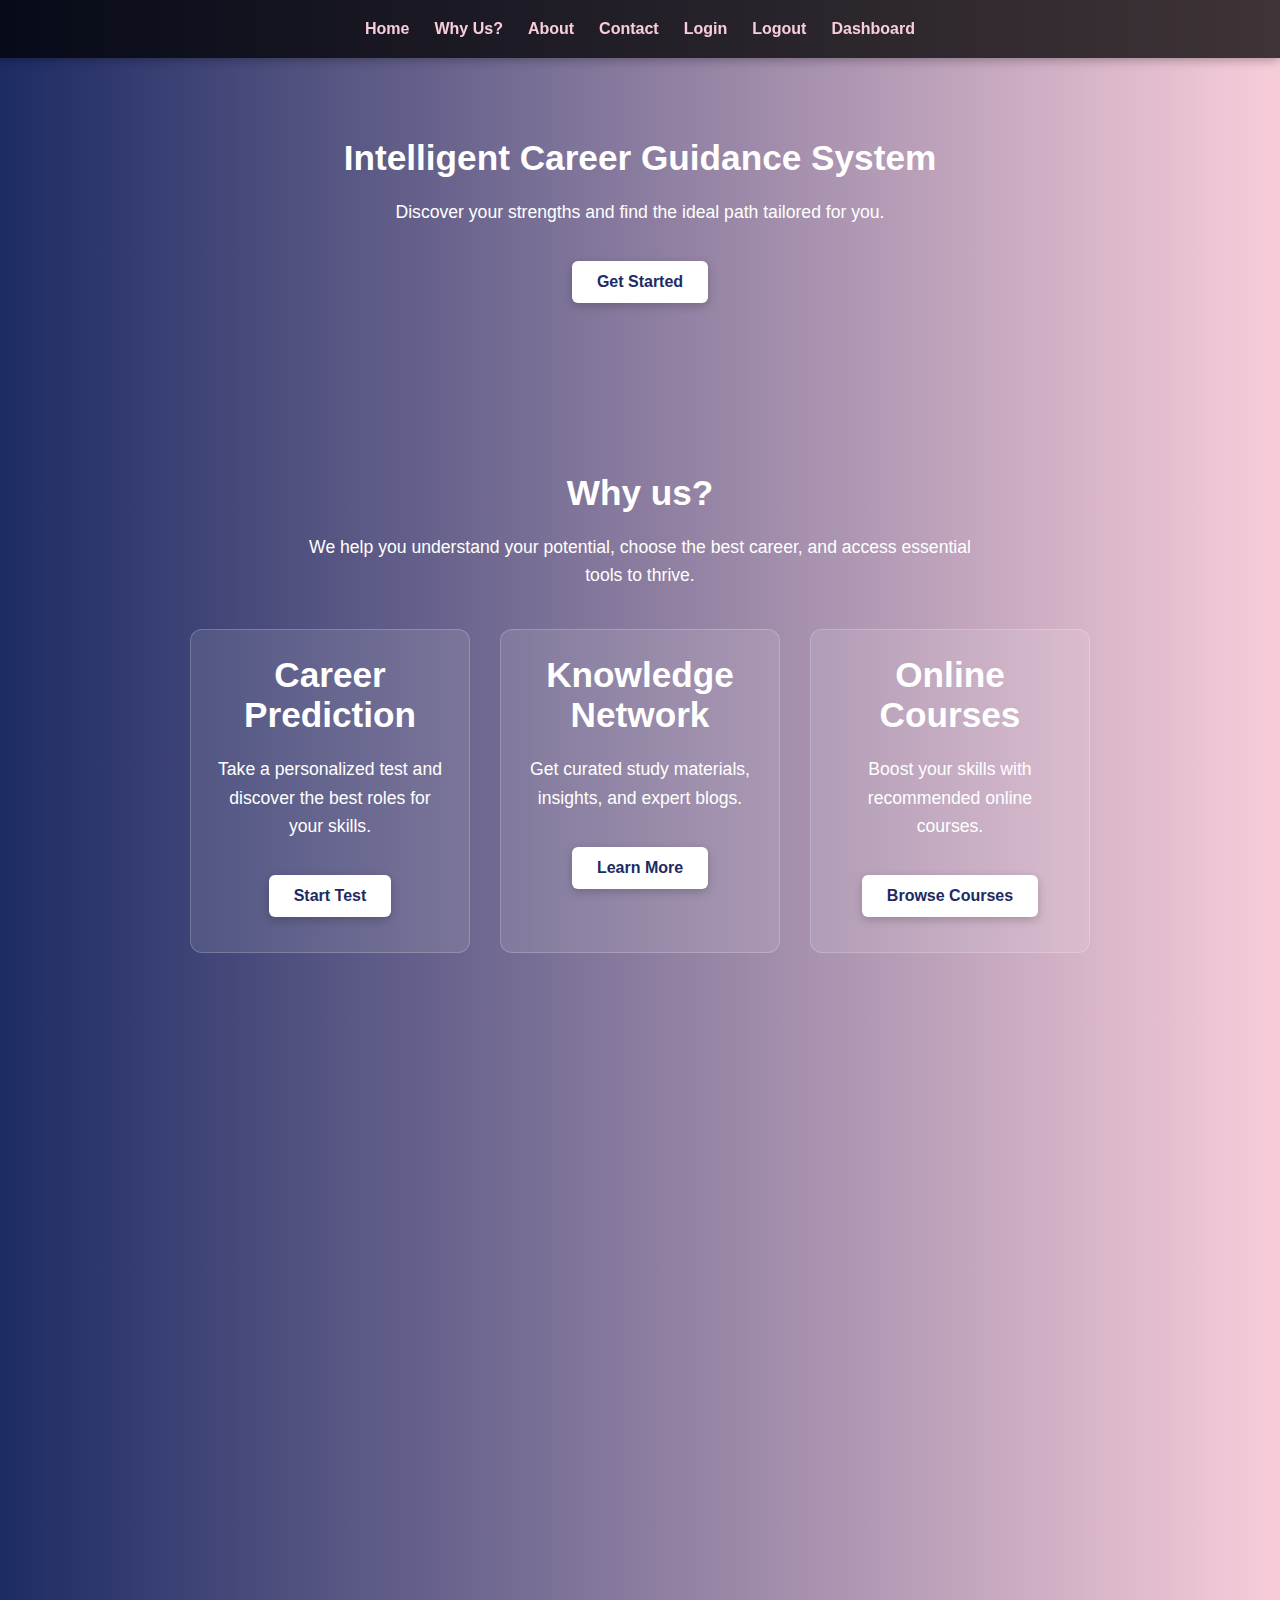
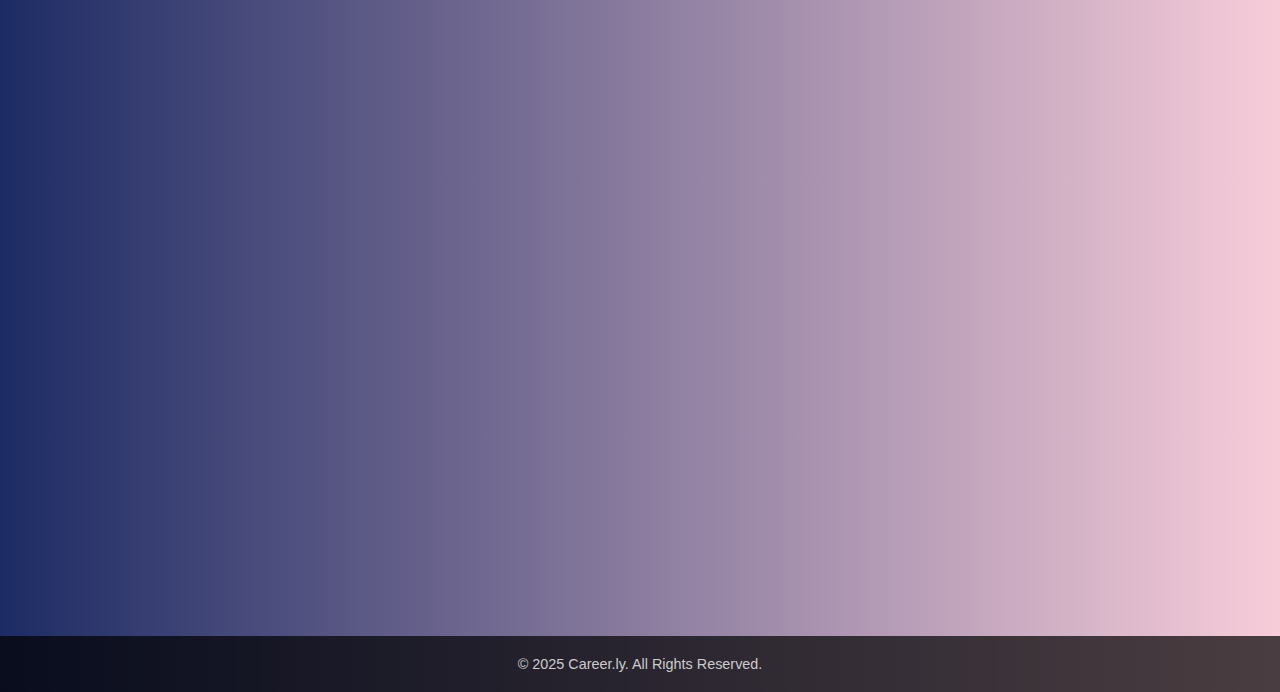
<file: index.html>
<!DOCTYPE html>
<html lang="en">
<head>
  <meta charset="UTF-8" />
  <meta name="viewport" content="width=device-width, initial-scale=1.0"/>
  <title>Career Guidance System</title>
  <style>
    /* Basic Reset */
    * {
      margin: 0;
      padding: 0;
      box-sizing: border-box;
      font-family: 'Segoe UI', sans-serif;
    }

    body {
      background: linear-gradient(to right, #1d2b64, #f8cdda);
      color: #fff;
      min-height: 100vh;
      scroll-behavior: smooth;
    }

    header {
      background: rgba(0, 0, 0, 0.75);
      padding: 20px 10px;
      text-align: center;
      position: sticky;
      top: 0;
      z-index: 100;
      box-shadow: 0 2px 10px rgba(0,0,0,0.3);
    }

    nav ul {
      list-style: none;
      display: flex;
      flex-wrap: wrap;
      justify-content: center;
      gap: 25px;
    }

    nav a {
      color: #f8cdda;
      text-decoration: none;
      font-weight: 600;
      transition: color 0.3s ease;
    }

    nav a:hover {
      color: #ffffff;
    }

    section {
      padding: 80px 20px;
      text-align: center;
      opacity: 0;
      transform: translateY(50px);
      transition: all 0.8s ease;
    }

    section.show {
      opacity: 1;
      transform: translateY(0);
    }

    section h1, section h2, section h3 {
      font-size: 2.2rem;
      margin-bottom: 20px;
    }

    section p {
      max-width: 700px;
      margin: 0 auto 25px;
      font-size: 1.1rem;
      line-height: 1.6;
    }

    .btn {
      display: inline-block;
      padding: 12px 25px;
      background: #fff;
      color: #1d2b64;
      font-weight: bold;
      border-radius: 6px;
      text-decoration: none;
      margin: 10px;
      transition: transform 0.3s ease, background 0.3s ease;
      box-shadow: 0 3px 10px rgba(0,0,0,0.2);
    }

    .btn:hover {
      background: #f8cdda;
      transform: scale(1.06);
    }

    footer {
      text-align: center;
      padding: 20px;
      background: rgba(0, 0, 0, 0.7);
      color: #ccc;
      font-size: 0.9rem;
    }

    .features {
      display: flex;
      flex-wrap: wrap;
      justify-content: center;
      gap: 30px;
      margin-top: 40px;
    }

    .feature {
      background: rgba(255, 255, 255, 0.1);
      padding: 25px;
      border-radius: 12px;
      width: 280px;
      transition: transform 0.3s ease, box-shadow 0.3s ease;
      border: 1px solid rgba(255,255,255,0.2);
    }

    .feature:hover {
      transform: translateY(-8px);
      box-shadow: 0 4px 15px rgba(0,0,0,0.3);
    }

    img {
      max-width: 100%;
      border-radius: 12px;
      margin-top: 25px;
      box-shadow: 0 4px 15px rgba(0,0,0,0.3);
    }

    @media (max-width: 768px) {
      nav ul {
        flex-direction: column;
        gap: 15px;
      }

      .features {
        flex-direction: column;
        align-items: center;
      }
    }
  </style>
</head>
<body>

  <!-- Navigation Bar -->
  <header>
    <nav>
      <ul>
        <li><a href="#home">Home</a></li>
        <li><a href="#why-us">Why Us?</a></li>
        <li><a href="#about">About</a></li>
        <li><a href="#contact">Contact</a></li>
        <li><a href="login.html">Login</a></li>
        <li><a href="logout.html">Logout</a></li>
        <li><a href="dashboard.html">Dashboard</a></li>
      </ul>
    </nav>
  </header>

  <!-- Home Section -->
  <section id="home" class="hero">
    <div class="hero-content">
      <h1>Intelligent Career Guidance System</h1>
      <p>Discover your strengths and find the ideal path tailored for you.</p>
      <a href="login.html" class="btn">Get Started</a>
    </div>
  </section>

  <!-- Why Us Section -->
  <section id="why-us">
    <h2>Why us?</h2>
    <p>We help you understand your potential, choose the best career, and access essential tools to thrive.</p>
    
    <div class="features">
      <div class="feature">
        <h3>Career Prediction</h3>
        <p>Take a personalized test and discover the best roles for your skills.</p>
        <a href="test.html" class="btn">Start Test</a>
      </div>
      <div class="feature">
        <h3>Knowledge Network</h3>
        <p>Get curated study materials, insights, and expert blogs.</p>
        <a href="blog.html" class="btn">Learn More</a>
      </div>
      <div class="feature">
        <h3>Online Courses</h3>
        <p>Boost your skills with recommended online courses.</p>
        <a href="courses.html" class="btn">Browse Courses</a>
      </div>
    </div>
  </section>

  <!-- About Section -->
<section id="about">
  <h2>About <span style="color: #f8cdda;">path finder</span></h2>
  <p>
    At <strong>Career.ly</strong>, we empower students and professionals by helping them discover career paths aligned with their strengths, interests, and goals.
    Our intelligent assessment tools and expert-curated resources provide personalized guidance at every step of your journey.
  </p>
  <div style="margin-top: 30px;">
    <img src="bg.jpg" alt="Career guidance illustration showing growth and learning"
         style="max-width: 90%; height: auto; border-radius: 12px; box-shadow: 0 4px 15px rgba(0,0,0,0.3);" />
  </div>
</section>


  <!-- Contact Section -->
  <section id="contact">
    <h2>Contact Us</h2>
    <p>We're here to help. Have questions or feedback? Let's talk!</p>
    <a href="contact.html" class="btn">Contact Now</a>
  </section>

  <!-- Footer -->
  <footer>
    <p>&copy; 2025 Career.ly. All Rights Reserved.</p>
  </footer>

  <!-- Scroll Animation Script -->
  <script>
    const sections = document.querySelectorAll('section');
    const observer = new IntersectionObserver(entries => {
      entries.forEach(entry => {
        if (entry.isIntersecting) {
          entry.target.classList.add('show');
        }
      });
    }, { threshold: 0.3 });

    sections.forEach(section => observer.observe(section));
  </script>

</body>
</html>
</file>
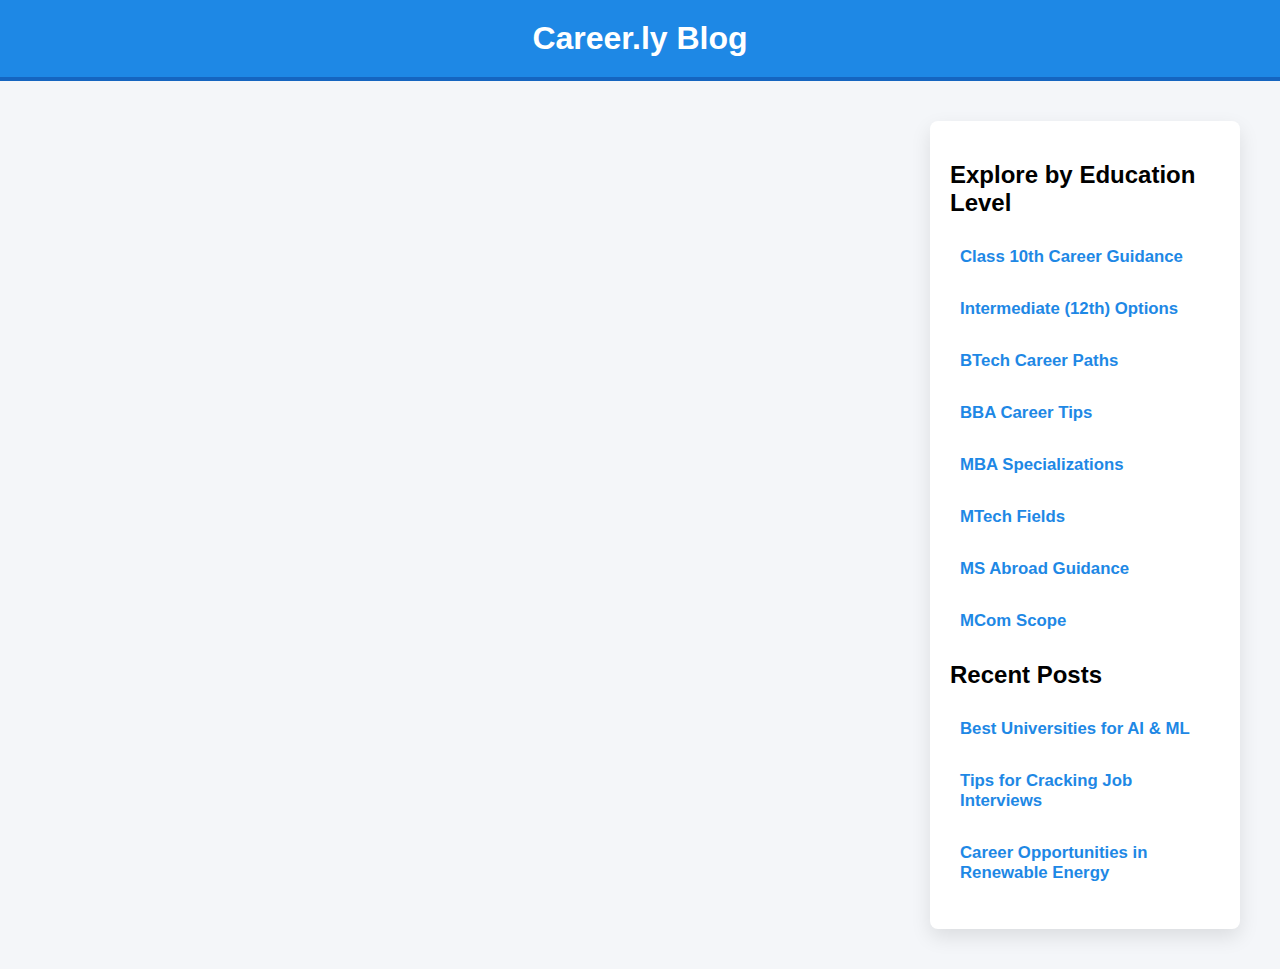
<file: blog.html>
<!DOCTYPE html>
<html lang="en">
<head>
  <meta charset="UTF-8" />
  <meta name="viewport" content="width=device-width, initial-scale=1.0"/>
  <title>Career.ly Blog</title>
  <style>
    body {
      font-family: 'Segoe UI', Tahoma, Geneva, Verdana, sans-serif;
      margin: 0;
      padding: 0;
      background-color: #f4f6f9;
      animation: fadeIn 1s ease-in-out;
    }

    header {
      background-color: #1e88e5;
      color: white;
      padding: 20px;
      text-align: center;
      font-size: 2rem;
      font-weight: bold;
      border-bottom: 4px solid #1565c0;
    }

    .container {
      display: flex;
      max-width: 1200px;
      margin: 40px auto;
      gap: 20px;
      animation: slideIn 1.2s ease-out;
    }

    .main-content {
      flex: 3;
      background: white;
      padding: 30px;
      border-radius: 8px;
      box-shadow: 0 8px 20px rgba(0, 0, 0, 0.1);
      opacity: 0;
      animation: fadeInContent 1s ease-in-out forwards;
    }

    .sidebar {
      flex: 1;
      background: white;
      padding: 20px;
      border-radius: 8px;
      box-shadow: 0 8px 20px rgba(0, 0, 0, 0.1);
      animation: fadeInContent 1s ease-in-out forwards;
    }

    .sidebar ul {
      list-style-type: none;
      padding: 0;
    }

    .sidebar ul li {
      margin: 12px 0;
    }

    .sidebar ul li a {
      text-decoration: none;
      color: #1e88e5;
      font-weight: bold;
      font-size: 1.05rem;
      padding: 10px;
      display: block;
      border-radius: 6px;
      transition: background 0.3s, transform 0.3s ease;
    }

    .sidebar ul li a:hover {
      background-color: #90caf9;
      transform: scale(1.05);
    }

    .post {
      margin-bottom: 30px;
      padding-bottom: 15px;
      border-bottom: 2px solid #eee;
    }

    .post h3 {
      color: #1e88e5;
      font-size: 1.3rem;
      margin-bottom: 10px;
    }

    .post p {
      color: #555;
    }

    .post a {
      background-color: #ff5722;
      color: white;
      padding: 10px 16px;
      border-radius: 5px;
      font-weight: bold;
      text-decoration: none;
      transition: background 0.3s ease, transform 0.3s ease;
      display: inline-block;
    }

    .post a:hover {
      background-color: #e64a19;
      transform: scale(1.05);
    }

    iframe {
      width: 100%;
      height: 315px;
      border: none;
      border-radius: 8px;
    }

    @keyframes fadeIn {
      0% { opacity: 0; }
      100% { opacity: 1; }
    }

    @keyframes fadeInContent {
      0% { opacity: 0; }
      100% { opacity: 1; }
    }

    @keyframes slideIn {
      0% { transform: translateX(-30px); opacity: 0; }
      100% { transform: translateX(0); opacity: 1; }
    }
  </style>
</head>
<body>
  <header>Career.ly Blog</header>

  <div class="container">
    <div class="main-content" id="blog-content">
      <h2>Welcome to Career.ly Blog</h2>
      <p>Select a category or recent post to explore career guidance videos and resources.</p>

      <div class="post">
        <h3>Top 10 Careers in AI & Data Science</h3>
        <p>Explore the fastest-growing careers in artificial intelligence and data science...</p>
        <a href="https://youtu.be/7Q8hG0pYGn8?feature=shared" target="_blank">Watch on YouTube</a>
      </div>

      <div class="post">
        <h3>How to Choose the Right Career After 12th</h3>
        <p>Confused about what to do after 12th? Here’s a guide to help you...</p>
        <a href="https://youtu.be/Y70IMmZ3osM?feature=shared" target="_blank">Watch on YouTube</a>
      </div>

      <div class="post">
        <h3>Top Online Courses for Career Growth</h3>
        <p>Upgrade your skills with these top-rated online courses...</p>
        <a href="https://youtu.be/dPV6ZI8qgvI?feature=shared" target="_blank">Watch on YouTube</a>
      </div>
    </div>

    <div class="sidebar">
      <h2>Explore by Education Level</h2>
      <ul>
        <li><a href="https://www.youtube.com/playlist?list=PL10thCareer" target="_blank">Class 10th Career Guidance</a></li>
        <li><a href="https://www.youtube.com/playlist?list=PLIntermediateCareer" target="_blank">Intermediate (12th) Options</a></li>
        <li><a href="https://www.youtube.com/playlist?list=PLBTechCareer" target="_blank">BTech Career Paths</a></li>
        <li><a href="https://www.youtube.com/playlist?list=PLBBACareer" target="_blank">BBA Career Tips</a></li>
        <li><a href="https://www.youtube.com/playlist?list=PLMBACareer" target="_blank">MBA Specializations</a></li>
        <li><a href="https://www.youtube.com/playlist?list=PLMTechCareer" target="_blank">MTech Fields</a></li>
        <li><a href="https://www.youtube.com/playlist?list=PLMSCareer" target="_blank">MS Abroad Guidance</a></li>
        <li><a href="https://www.youtube.com/playlist?list=PLMComCareer" target="_blank">MCom Scope</a></li>
      </ul>

      <h2>Recent Posts</h2>
      <ul>
        <li><a href="#" onclick="changeVideo('Best Universities for AI & ML', 'https://www.youtube.com/embed/QPyphoxnL2E')">Best Universities for AI & ML</a></li>
        <li><a href="#" onclick="changeVideo('Tips for Cracking Job Interviews', 'https://www.youtube.com/embed/G5zArfszOXg')">Tips for Cracking Job Interviews</a></li>
        <li><a href="#" onclick="changeVideo('Career Opportunities in Renewable Energy', 'https://www.youtube.com/embed/Fh_TKmnYpUI')">Career Opportunities in Renewable Energy</a></li>
      </ul>
    </div>
  </div>

  <script>
    function changeVideo(title, videoUrl) {
      document.getElementById('blog-content').innerHTML = `
        <h2>${title}</h2>
        <div class="post">
          <p>Watch the video below for insights on ${title}...</p>
          <iframe src="${videoUrl}" allowfullscreen></iframe>
        </div>
      `;
    }
  </script>
</body>
</html>
</file>
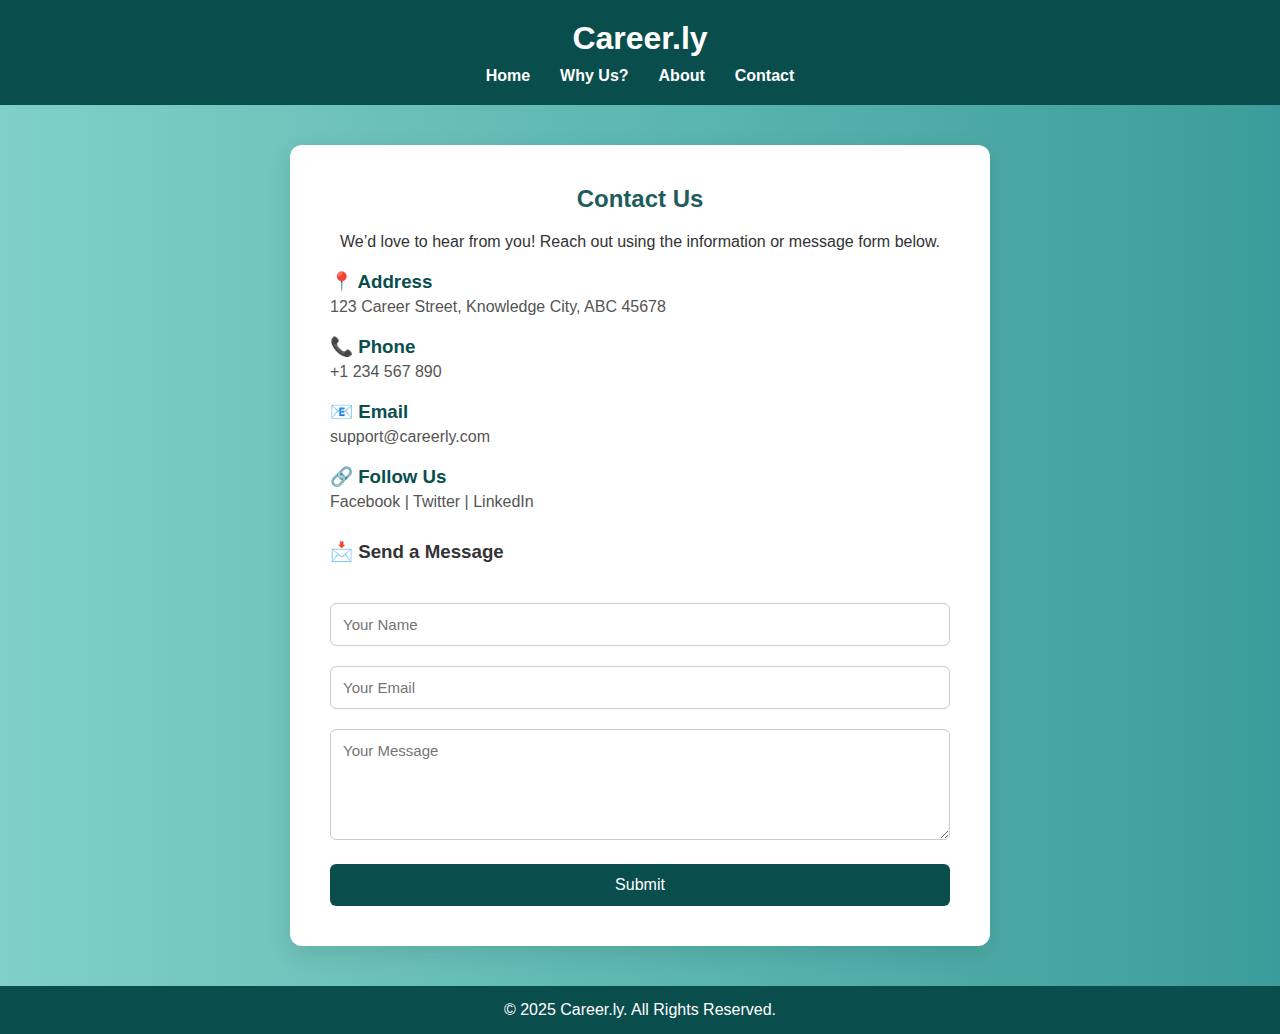
<file: contact.html>
<!DOCTYPE html>
<html lang="en">
<head>
  <meta charset="UTF-8" />
  <meta name="viewport" content="width=device-width, initial-scale=1.0"/>
  <title>Contact Us | Career.ly</title>
  <style>
    * {
      margin: 0;
      padding: 0;
      box-sizing: border-box;
      font-family: 'Segoe UI', sans-serif;
    }

    body {
      background: linear-gradient(to right, #80d0c7, #3b9d9b);
      color: #333;
      min-height: 100vh;
      display: flex;
      flex-direction: column;
      animation: fadeIn 1.5s ease;
    }

    @keyframes fadeIn {
      from { opacity: 0; }
      to { opacity: 1; }
    }

    header {
      background-color: #0a4d4d;
      color: #fff;
      padding: 20px;
      text-align: center;
      animation: slideDown 1s ease;
    }

    @keyframes slideDown {
      from { transform: translateY(-100px); opacity: 0; }
      to { transform: translateY(0); opacity: 1; }
    }

    nav ul {
      list-style: none;
      display: flex;
      justify-content: center;
      gap: 30px;
      margin-top: 10px;
    }

    nav a {
      color: #fff;
      text-decoration: none;
      font-weight: 600;
      transition: color 0.3s ease;
    }

    nav a:hover {
      color: #c4e8e0;
    }

    .contact-container {
      max-width: 700px;
      background: #fff;
      margin: 40px auto;
      padding: 40px;
      border-radius: 12px;
      box-shadow: 0 8px 24px rgba(0, 0, 0, 0.1);
      animation: slideUp 1s ease;
    }

    @keyframes slideUp {
      from { transform: translateY(50px); opacity: 0; }
      to { transform: translateY(0); opacity: 1; }
    }

    .contact-container h2 {
      text-align: center;
      margin-bottom: 20px;
      color: #1d5c5c;
    }

    .contact-details h3 {
      margin-top: 20px;
      color: #0a4d4d;
    }

    .contact-details p,
    .contact-details a {
      margin: 5px 0;
      color: #555;
      text-decoration: none;
    }

    .contact-details a:hover {
      text-decoration: underline;
    }

    form {
      margin-top: 30px;
      animation: fadeIn 1s ease-in;
    }

    form input,
    form textarea {
      width: 100%;
      padding: 12px;
      margin: 10px 0;
      border: 1px solid #ccc;
      border-radius: 6px;
      font-size: 15px;
      transition: border-color 0.3s;
    }

    form input:focus,
    form textarea:focus {
      border-color: #0a4d4d;
      outline: none;
    }

    .btn {
      background-color: #0a4d4d;
      color: white;
      border: none;
      padding: 12px 20px;
      font-size: 16px;
      border-radius: 6px;
      cursor: pointer;
      width: 100%;
      margin-top: 10px;
      transition: background 0.3s, transform 0.2s;
    }

    .btn:hover {
      background-color: #0e3737;
      transform: scale(1.03);
    }

    .success-message {
      display: none;
      background-color: #d4edda;
      color: #3c763d;
      padding: 12px;
      margin-top: 15px;
      border-radius: 6px;
      font-size: 15px;
      text-align: center;
      animation: fadeIn 0.5s ease forwards;
    }

    footer {
      background-color: #0a4d4d;
      color: #fff;
      text-align: center;
      padding: 15px 0;
      margin-top: auto;
      animation: fadeIn 2s ease;
    }

    @media (max-width: 600px) {
      nav ul {
        flex-direction: column;
        gap: 15px;
      }

      .contact-container {
        margin: 20px 15px;
        padding: 25px;
      }
    }
  </style>
</head>
<body>

  <header>
    <h1>Career.ly</h1>
    <nav>
      <ul>
        <li><a href="index.html">Home</a></li>
        <li><a href="index.html#why-us">Why Us?</a></li>
        <li><a href="index.html#about">About</a></li>
        <li><a href="contact.html">Contact</a></li>
      </ul>
    </nav>
  </header>

  <div class="contact-container">
    <h2>Contact Us</h2>
    <p style="text-align:center;">We’d love to hear from you! Reach out using the information or message form below.</p>

    <div class="contact-details">
      <h3>📍 Address</h3>
      <p>123 Career Street, Knowledge City, ABC 45678</p>

      <h3>📞 Phone</h3>
      <p>+1 234 567 890</p>

      <h3>📧 Email</h3>
      <p><a href="mailto:support@careerly.com">support@careerly.com</a></p>

      <h3>🔗 Follow Us</h3>
      <p>
        <a href="https://facebook.com/Careerly" target="_blank">Facebook</a> |
        <a href="https://twitter.com/Careerly" target="_blank">Twitter</a> |
        <a href="https://linkedin.com/company/careerly" target="_blank">LinkedIn</a>
      </p>
    </div>

    <h3 style="margin-top:30px;">📩 Send a Message</h3>
    <form id="contactForm">
      <input type="text" id="name" placeholder="Your Name" required />
      <input type="email" id="email" placeholder="Your Email" required />
      <textarea id="message" rows="5" placeholder="Your Message" required></textarea>
      <button type="submit" class="btn">Submit</button>
    </form>

    <div class="success-message" id="successMessage">✅ Your message has been sent successfully!</div>
  </div>

  <footer>
    <p>&copy; 2025 Career.ly. All Rights Reserved.</p>
  </footer>

  <script>
    document.getElementById("contactForm").addEventListener("submit", function (event) {
      event.preventDefault();

      const name = document.getElementById("name").value.trim();
      const email = document.getElementById("email").value.trim();
      const message = document.getElementById("message").value.trim();

      if (!name || !email || !message) {
        alert("Please fill out all fields.");
        return;
      }

      const successMessage = document.getElementById("successMessage");
      successMessage.style.display = "block";

      document.getElementById("contactForm").reset();

      setTimeout(() => {
        successMessage.style.display = "none";
      }, 4000);
    });
  </script>

</body>
</html>
</file>
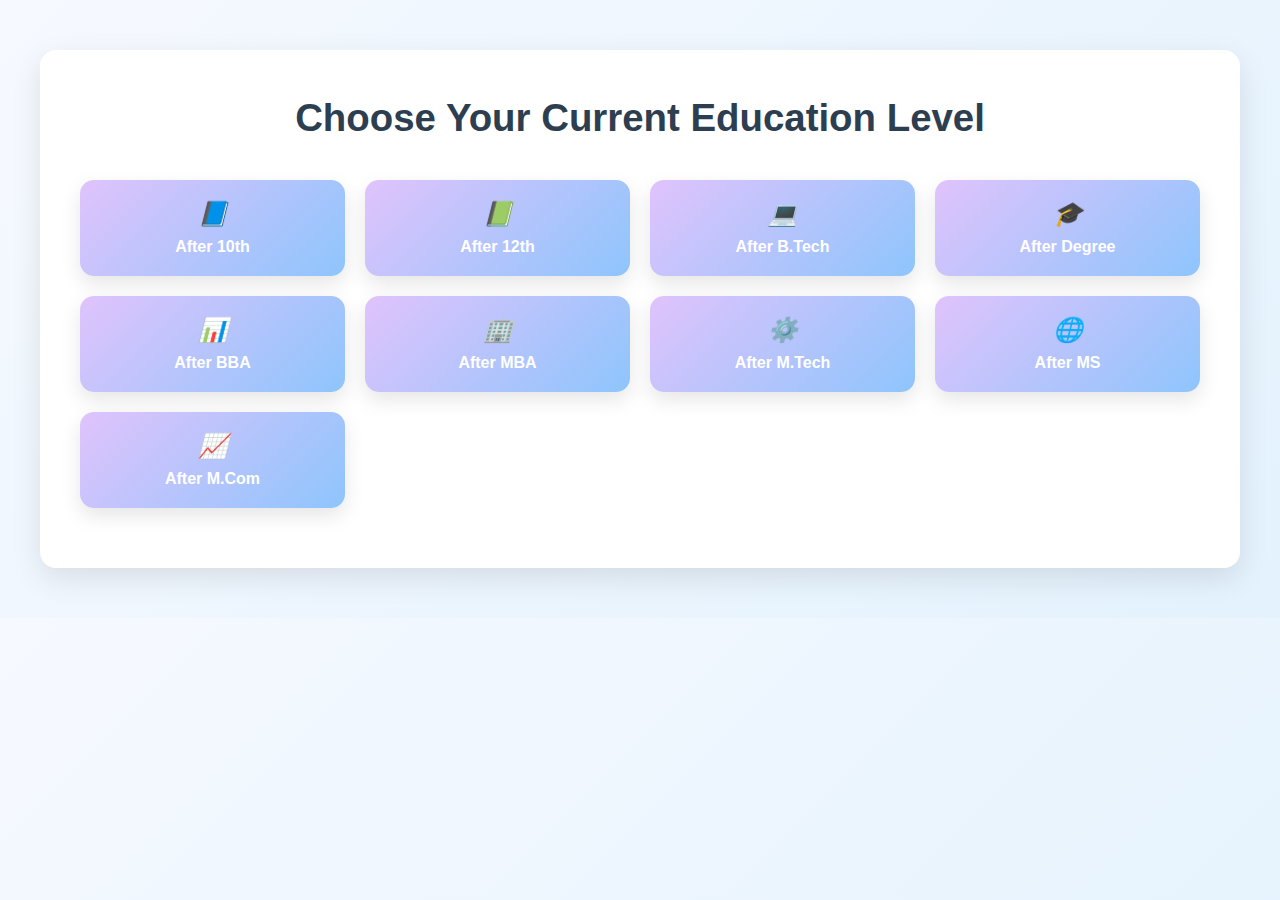
<file: courses.html>
<!DOCTYPE html>
<html lang="en">
<head>
  <meta charset="UTF-8" />
  <meta name="viewport" content="width=device-width, initial-scale=1.0"/>
  <title>Explore Next Education Options</title>
  <style>
    * {
      box-sizing: border-box;
    }

    body {
      margin: 0;
      padding: 0;
      font-family: 'Segoe UI', Tahoma, Geneva, Verdana, sans-serif;
      background: linear-gradient(135deg, #f6f9ff, #e3f2fd);
      color: #333;
    }

    .container {
      max-width: 1200px;
      margin: 50px auto;
      padding: 20px;
      background: #fff;
      border-radius: 16px;
      box-shadow: 0 10px 30px rgba(0, 0, 0, 0.1);
      animation: fadeIn 0.7s ease-in-out;
    }

    h1 {
      text-align: center;
      color: #2c3e50;
      margin-bottom: 40px;
      font-size: 2.4rem;
    }

    .grid {
      display: grid;
      grid-template-columns: repeat(auto-fit, minmax(220px, 1fr));
      gap: 20px;
      padding: 0 20px;
    }

    .card {
      background: linear-gradient(135deg, #e0c3fc 0%, #8ec5fc 100%);
      padding: 20px;
      border-radius: 14px;
      color: #fff;
      text-align: center;
      font-weight: bold;
      font-size: 16px;
      cursor: pointer;
      box-shadow: 0 8px 20px rgba(0, 0, 0, 0.1);
      transition: transform 0.3s ease, box-shadow 0.3s ease;
    }

    .card:hover {
      transform: translateY(-5px);
      box-shadow: 0 12px 24px rgba(0, 0, 0, 0.2);
    }

    .card i {
      font-size: 24px;
      margin-bottom: 10px;
      display: block;
    }

    ul {
      list-style: none;
      padding: 20px;
      margin: 0;
    }

    li {
      background: #f1f3f6;
      margin: 10px auto;
      padding: 14px 20px;
      border-radius: 8px;
      width: 90%;
      max-width: 600px;
      font-size: 16px;
      transition: 0.3s;
      animation: slideIn 0.3s ease-in-out;
    }

    @keyframes fadeIn {
      from { opacity: 0; transform: translateY(20px); }
      to { opacity: 1; transform: translateY(0); }
    }

    @keyframes slideIn {
      from { opacity: 0; transform: translateX(-30px); }
      to { opacity: 1; transform: translateX(0); }
    }

    @media (max-width: 600px) {
      h1 {
        font-size: 1.6rem;
      }
    }
  </style>
  <script>
    const courses = {
      after10: [
        "Diploma in Engineering",
        "ITI Programs",
        "Polytechnic Courses",
        "Vocational Training",
        "Intermediate (Arts, Commerce, Science)"
      ],
      after12: [
        "B.Tech / Engineering",
        "MBBS / Medical",
        "BBA",
        "BCA",
        "B.Sc / B.Com / BA"
      ],
      afterBTech: [
        "M.Tech",
        "MBA",
        "Post Graduation in Data Science / AI",
        "Study Abroad (MS)",
        "Government Exams"
      ],
      afterDegree: [
        "MBA",
        "M.Sc",
        "MCA",
        "Competitive Exams",
        "PG Diploma Programs"
      ],
      afterBBA: [
        "MBA",
        "PG Diploma in Management",
        "Entrepreneurship Programs",
        "Finance / Marketing Specializations"
      ],
      afterMBA: [
        "Ph.D. in Management",
        "Post-MBA Certifications",
        "Corporate Leadership Programs",
        "Consulting / Startups"
      ],
      afterMTech: [
        "Ph.D. in Engineering",
        "Lectureship / UGC NET",
        "Research & Development",
        "Product Management"
      ],
      afterMS: [
        "Ph.D.",
        "Post-Doc Research",
        "Global Analytics / AI Roles",
        "Consulting Opportunities"
      ],
      afterMCom: [
        "Ph.D. in Commerce",
        "Teaching & Lecturing",
        "Finance & Accounting Jobs",
        "Banking & Government Exams"
      ]
    };

    function showCourses(level) {
      const list = document.getElementById("courseList");
      list.innerHTML = "";
      courses[level].forEach(course => {
        const li = document.createElement("li");
        li.textContent = course;
        list.appendChild(li);
      });
    }
  </script>
</head>
<body>

  <div class="container">
    <h1>Choose Your Current Education Level</h1>
    <div class="grid">
      <div class="card" onclick="showCourses('after10')">
        <i>📘</i> After 10th
      </div>
      <div class="card" onclick="showCourses('after12')">
        <i>📗</i> After 12th
      </div>
      <div class="card" onclick="showCourses('afterBTech')">
        <i>💻</i> After B.Tech
      </div>
      <div class="card" onclick="showCourses('afterDegree')">
        <i>🎓</i> After Degree
      </div>
      <div class="card" onclick="showCourses('afterBBA')">
        <i>📊</i> After BBA
      </div>
      <div class="card" onclick="showCourses('afterMBA')">
        <i>🏢</i> After MBA
      </div>
      <div class="card" onclick="showCourses('afterMTech')">
        <i>⚙️</i> After M.Tech
      </div>
      <div class="card" onclick="showCourses('afterMS')">
        <i>🌐</i> After MS
      </div>
      <div class="card" onclick="showCourses('afterMCom')">
        <i>📈</i> After M.Com
      </div>
    </div>

    <ul id="courseList"></ul>
  </div>

</body>
</html>
</file>
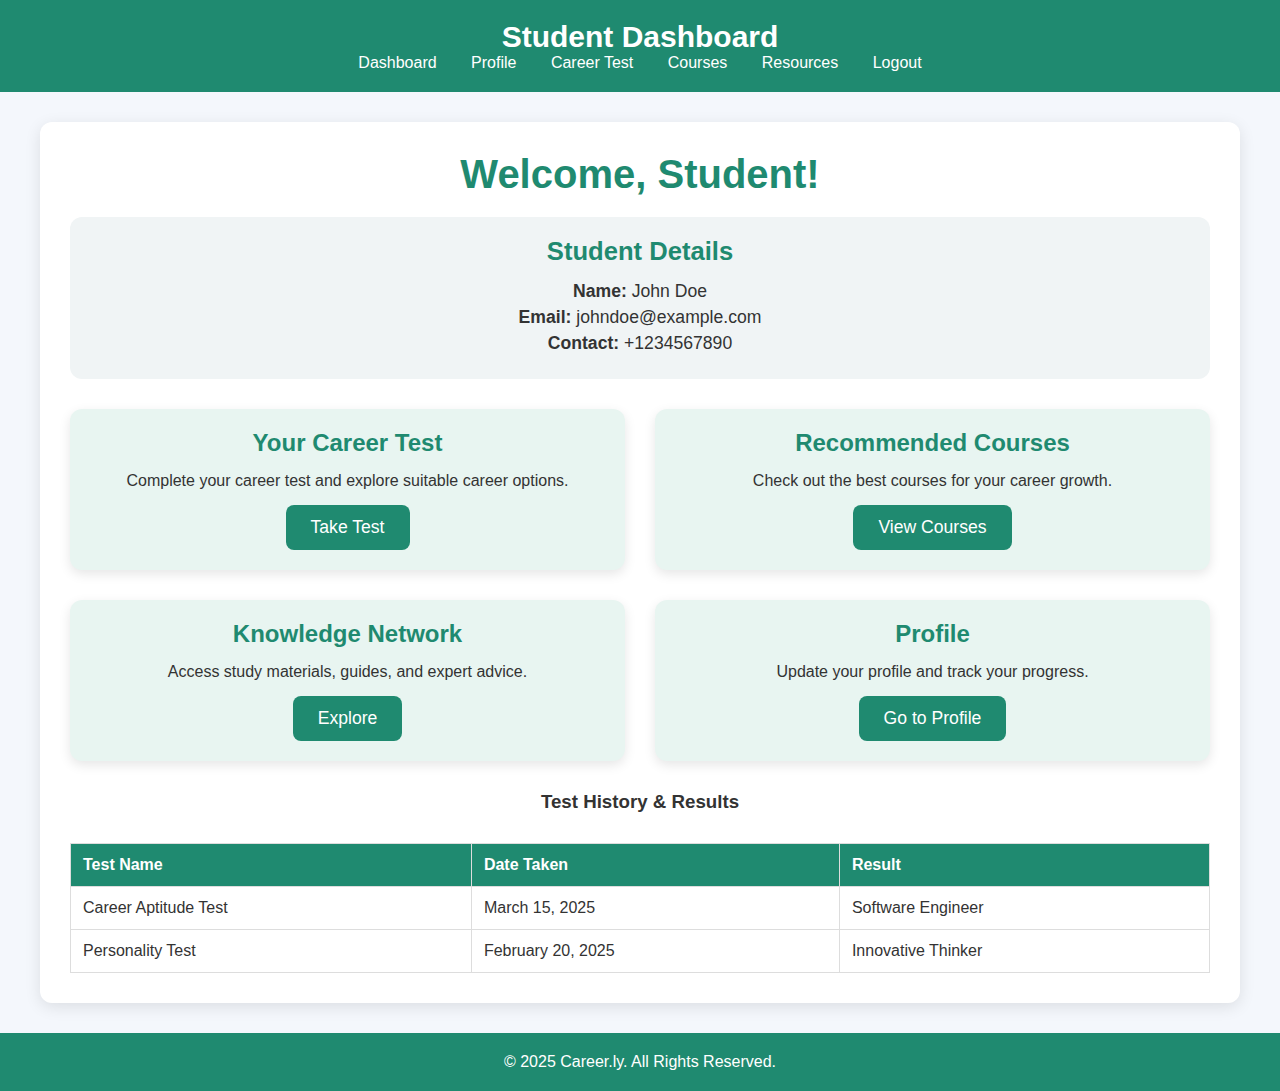
<file: dashboard.html>
<!DOCTYPE html>
<html lang="en">
<head>
    <meta charset="UTF-8">
    <meta name="viewport" content="width=device-width, initial-scale=1.0">
    <title>Student Dashboard</title>
    <link rel="stylesheet" href="styles.css">
    <style>
        /* Basic Reset */
        * {
            margin: 0;
            padding: 0;
            box-sizing: border-box;
            font-family: 'Segoe UI', Tahoma, Geneva, Verdana, sans-serif;
        }

        body {
            background-color: #f4f7fc;
            color: #333;
            margin: 0;
            padding: 0;
            font-family: 'Segoe UI', Tahoma, Geneva, Verdana, sans-serif;
        }

        header {
            background-color: #1f8a70;
            color: white;
            padding: 20px;
            text-align: center;
            position: sticky;
            top: 0;
            z-index: 1000;
        }

        header h1 {
            font-size: 30px;
            font-weight: 600;
        }

        nav ul {
            list-style-type: none;
            padding: 0;
            text-align: center;
        }

        nav ul li {
            display: inline-block;
            margin: 0 15px;
        }

        nav ul li a {
            color: white;
            font-size: 16px;
            text-decoration: none;
            transition: color 0.3s ease;
        }

        nav ul li a:hover {
            color: #f4f7fc;
        }

        .dashboard-container {
            max-width: 1200px;
            margin: 30px auto;
            padding: 30px;
            background-color: #ffffff;
            border-radius: 12px;
            box-shadow: 0 4px 16px rgba(0, 0, 0, 0.1);
            animation: fadeIn 0.8s ease-in-out;
        }

        h2 {
            text-align: center;
            color: #1f8a70;
            margin-bottom: 20px;
            font-size: 2.5rem;
        }

        .student-info {
            background-color: #f0f4f5;
            padding: 20px;
            border-radius: 12px;
            margin-bottom: 30px;
            animation: slideIn 1s ease-out;
        }

        .student-info h3 {
            font-size: 1.6rem;
            color: #1f8a70;
            margin-bottom: 15px;
        }

        .student-info p {
            font-size: 1.1rem;
            margin: 5px 0;
        }

        .dashboard-grid {
            display: grid;
            grid-template-columns: repeat(2, 1fr);
            gap: 30px;
            margin-bottom: 30px;
            animation: gridFadeIn 1s ease-in-out;
        }

        .card {
            background-color: #e8f5f1;
            padding: 20px;
            border-radius: 12px;
            box-shadow: 0 4px 12px rgba(0, 0, 0, 0.1);
            text-align: center;
            transition: transform 0.3s ease-in-out, box-shadow 0.3s ease-in-out;
        }

        .card:hover {
            transform: translateY(-10px);
            box-shadow: 0 10px 30px rgba(0, 0, 0, 0.1);
        }

        .card h3 {
            font-size: 1.5rem;
            color: #1f8a70;
            margin-bottom: 15px;
        }

        .btn {
            display: inline-block;
            background-color: #1f8a70;
            color: white;
            padding: 12px 25px;
            border-radius: 8px;
            text-decoration: none;
            font-size: 1.1rem;
            transition: background-color 0.3s ease, transform 0.3s ease;
        }

        .btn:hover {
            background-color: #145e48;
            transform: scale(1.05);
        }

        .test-results table {
            width: 100%;
            border-collapse: collapse;
            margin-top: 30px;
            animation: fadeInTable 1s ease-in-out;
        }

        .test-results th,
        .test-results td {
            padding: 12px;
            text-align: left;
            border: 1px solid #ddd;
        }

        .test-results th {
            background-color: #1f8a70;
            color: white;
        }

        footer {
            background-color: #1f8a70;
            color: white;
            text-align: center;
            padding: 20px;
            margin-top: 30px;
        }

        @media (max-width: 768px) {
            .dashboard-grid {
                grid-template-columns: 1fr;
            }
        }

        /* Animations */
        @keyframes fadeIn {
            from {
                opacity: 0;
            }
            to {
                opacity: 1;
            }
        }

        @keyframes slideIn {
            from {
                transform: translateX(-100%);
                opacity: 0;
            }
            to {
                transform: translateX(0);
                opacity: 1;
            }
        }

        @keyframes gridFadeIn {
            from {
                opacity: 0;
                transform: translateY(20px);
            }
            to {
                opacity: 1;
                transform: translateY(0);
            }
        }

        @keyframes fadeInTable {
            from {
                opacity: 0;
                transform: translateY(20px);
            }
            to {
                opacity: 1;
                transform: translateY(0);
            }
        }
    </style>
</head>
<body>
    <header>
        <h1>Student Dashboard</h1>
        <nav>
            <ul>
                <li><a href="dashboard.html">Dashboard</a></li>
                <li><a href="profile.html">Profile</a></li>
                <li><a href="test.html">Career Test</a></li>
                <li><a href="courses.html">Courses</a></li>
                <li><a href="blog.html">Resources</a></li>
                <li><a href="logout.html">Logout</a></li>
            </ul>
        </nav>
    </header>

    <section class="dashboard-container">
        <h2>Welcome, Student!</h2>
        
        <div class="student-info">
            <h3>Student Details</h3>
            <p><strong>Name:</strong> John Doe</p>
            <p><strong>Email:</strong> johndoe@example.com</p>
            <p><strong>Contact:</strong> +1234567890</p>
        </div>
        
        <div class="dashboard-grid">
            <div class="card">
                <h3>Your Career Test</h3>
                <p>Complete your career test and explore suitable career options.</p>
                <a href="test.html" class="btn">Take Test</a>
            </div>
            <div class="card">
                <h3>Recommended Courses</h3>
                <p>Check out the best courses for your career growth.</p>
                <a href="courses.html" class="btn">View Courses</a>
            </div>
            <div class="card">
                <h3>Knowledge Network</h3>
                <p>Access study materials, guides, and expert advice.</p>
                <a href="blog.html" class="btn">Explore</a>
            </div>
            <div class="card">
                <h3>Profile</h3>
                <p>Update your profile and track your progress.</p>
                <a href="profile.html" class="btn">Go to Profile</a>
            </div>
        </div>

        <div class="test-results">
            <h3>Test History & Results</h3>
            <table>
                <tr>
                    <th>Test Name</th>
                    <th>Date Taken</th>
                    <th>Result</th>
                </tr>
                <tr>
                    <td>Career Aptitude Test</td>
                    <td>March 15, 2025</td>
                    <td>Software Engineer</td>
                </tr>
                <tr>
                    <td>Personality Test</td>
                    <td>February 20, 2025</td>
                    <td>Innovative Thinker</td>
                </tr>
            </table>
        </div>
    </section>

    <footer>
        <p>&copy; 2025 Career.ly. All Rights Reserved.</p>
    </footer>

</body>
</html>
</file>
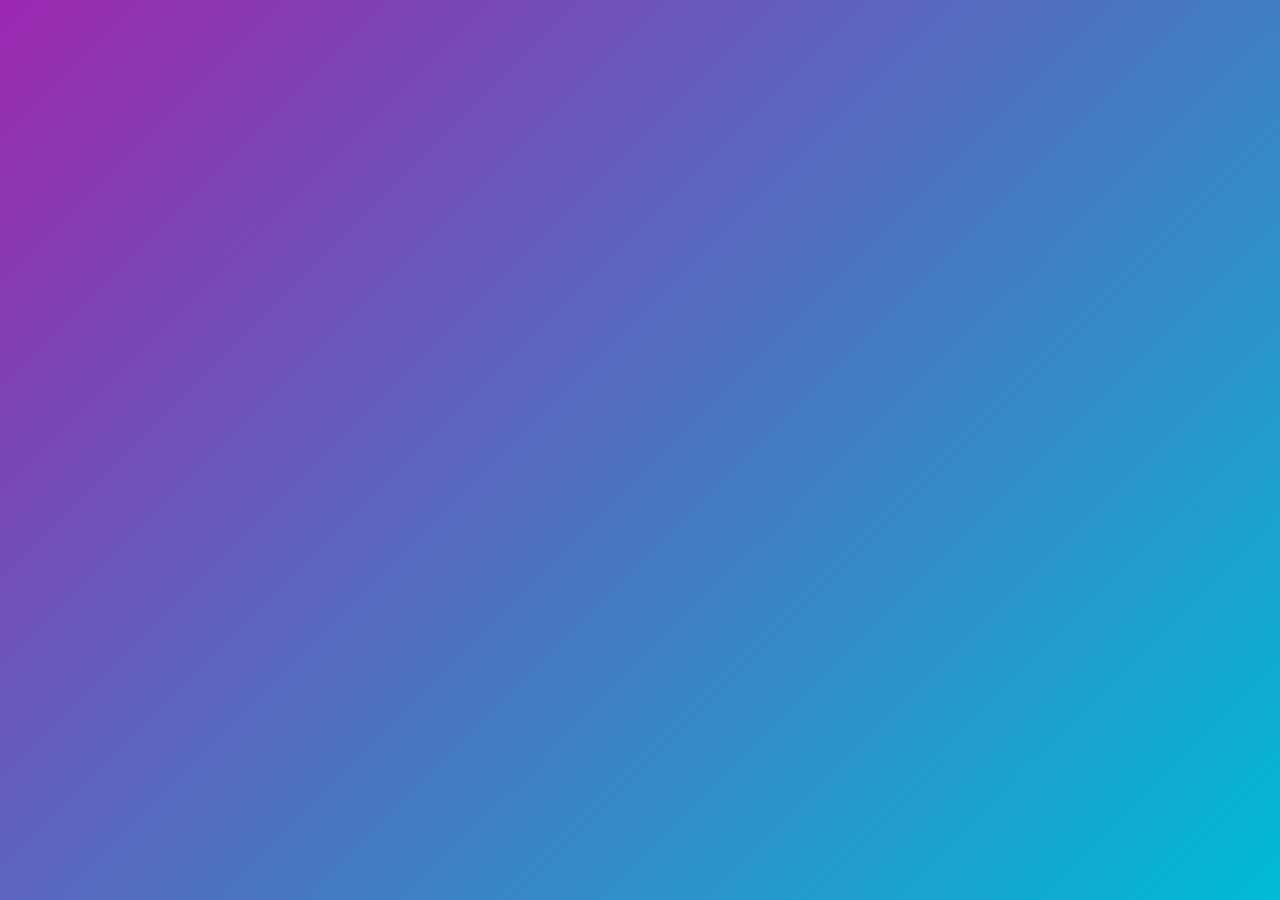
<file: login.html>
<!DOCTYPE html>
<html lang="en">
<head>
  <meta charset="UTF-8">
  <meta name="viewport" content="width=device-width, initial-scale=1">
  <title>Login | Career Guidance System</title>
  <style>
    * {
      margin: 0;
      padding: 0;
      box-sizing: border-box;
      font-family: Arial, sans-serif;
    }

    body {
      /* Background Gradient (Light Purple to Teal) */
      background: linear-gradient(135deg, #9c27b0, #00bcd4);
      display: flex;
      justify-content: center;
      align-items: center;
      height: 100vh;
    }

    .form-container {
      width: 100%;
      max-width: 400px;
      background: #fff;
      padding: 40px;
      border-radius: 12px;
      box-shadow: 0 10px 30px rgba(0, 0, 0, 0.1);
      text-align: center;
      opacity: 0;
      transform: translateY(-50px);
      animation: fadeIn 1s ease-in-out forwards;
    }

    @keyframes fadeIn {
      to {
        opacity: 1;
        transform: translateY(0);
      }
    }

    .form-container h2 {
      margin-bottom: 20px;
      color: #333;
      font-size: 24px;
      animation: slideIn 1s ease-in-out;
    }

    @keyframes slideIn {
      0% {
        transform: translateX(-100%);
      }
      100% {
        transform: translateX(0);
      }
    }

    .form-group {
      margin-bottom: 20px;
      text-align: left;
    }

    .form-group label {
      display: block;
      font-weight: bold;
      margin-bottom: 5px;
      color: #333;
    }

    .form-group input {
      width: 100%;
      padding: 12px;
      border: 1px solid #ccc;
      border-radius: 8px;
      font-size: 16px;
      transition: border-color 0.3s ease-in-out;
    }

    .form-group input:focus {
      border-color: #9c27b0;
      outline: none;
      box-shadow: 0 0 5px rgba(156, 39, 176, 0.6);
    }

    .btn {
      display: block;
      width: 100%;
      padding: 12px;
      background: #9c27b0;
      color: #fff;
      border: none;
      border-radius: 8px;
      font-size: 18px;
      cursor: pointer;
      transition: background 0.3s ease-in-out;
      transform: translateY(10px);
      opacity: 0;
      animation: buttonAppear 1s ease-out 0.5s forwards;
    }

    @keyframes buttonAppear {
      to {
        opacity: 1;
        transform: translateY(0);
      }
    }

    .btn:hover {
      background: #7b1fa2;
    }

    .form-container p {
      margin-top: 15px;
      font-size: 14px;
      color: #555;
    }

    .form-container p a {
      color: #9c27b0;
      text-decoration: none;
    }

    .form-container p a:hover {
      text-decoration: underline;
    }

    #errorMessage {
      color: red;
      margin-top: 10px;
      font-size: 14px;
      display: none;
      animation: shake 0.5s ease-in-out;
    }

    .error {
      display: block;
    }

    @keyframes shake {
      0% { transform: translateX(-10px); }
      25% { transform: translateX(10px); }
      50% { transform: translateX(-10px); }
      75% { transform: translateX(10px); }
      100% { transform: translateX(0); }
    }
  </style>
</head>
<body>

  <div class="form-container">
    <h2>Login</h2>
    <form id="loginForm">
      <div class="form-group">
        <label for="username">Username or Email</label>
        <input type="text" id="username" name="username" required placeholder="Enter your username or email">
      </div>
      <div class="form-group">
        <label for="password">Password</label>
        <input type="password" id="password" name="password" required placeholder="Enter your password">
      </div>
      <button type="submit" class="btn">Login</button>
    </form>
    <p>Don't have an account? <a href="register.html">Register here</a>.</p>
    <p id="errorMessage"></p>
  </div>

  <script>
    document.getElementById("loginForm").addEventListener("submit", function(event) {
      event.preventDefault();

      let usernameOrEmail = document.getElementById("username").value.trim();
      let password = document.getElementById("password").value;
      let errorMessage = document.getElementById("errorMessage");

      errorMessage.classList.remove("error");  // Reset error class for previous submissions
      errorMessage.innerText = ""; // Clear previous messages

      // Check if the user exists in localStorage
      let storedUser = localStorage.getItem(usernameOrEmail);
      if (!storedUser) {
        errorMessage.innerText = "User not found
</file>
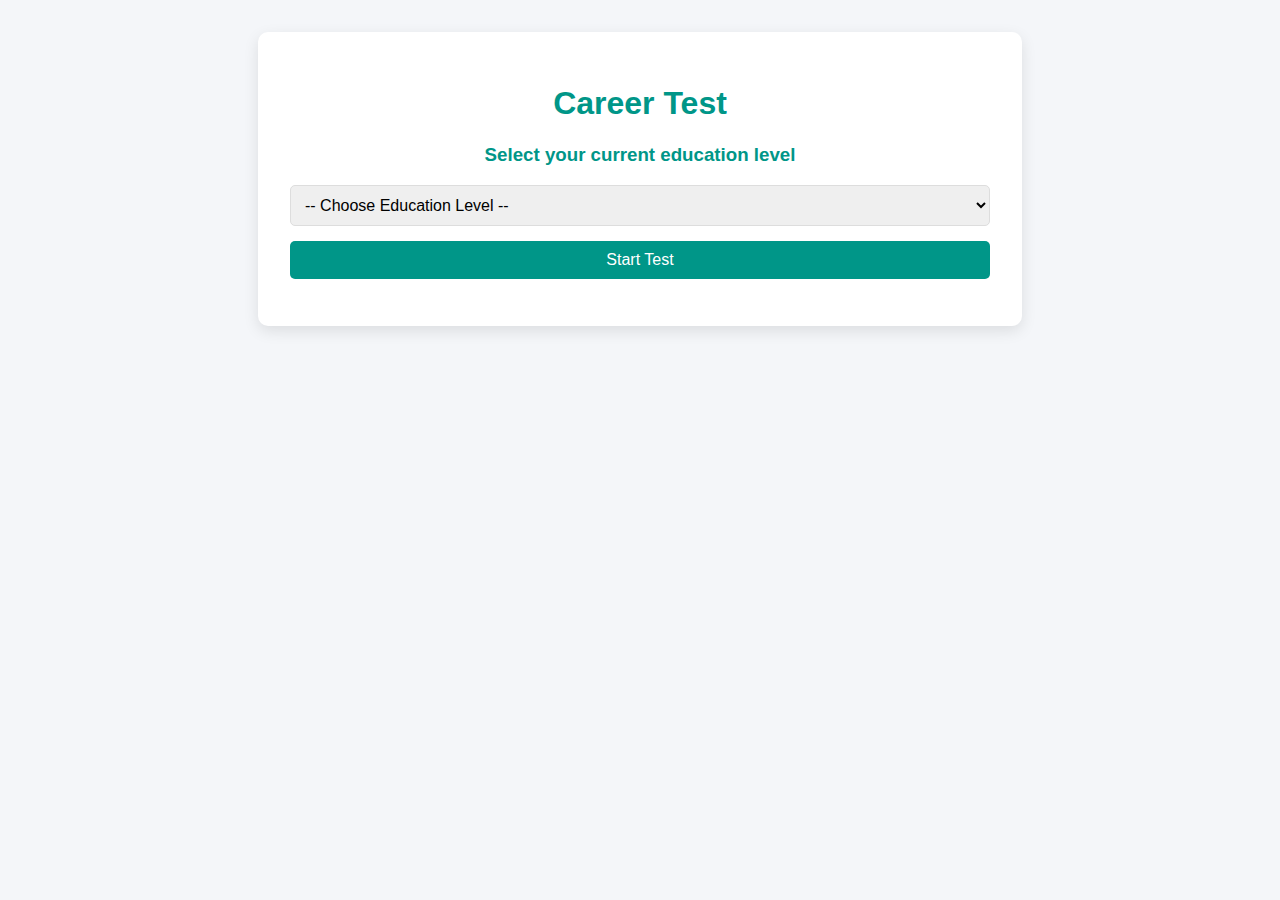
<file: test.html>
<!DOCTYPE html>
<html lang="en">
<head>
  <meta charset="UTF-8" />
  <meta name="viewport" content="width=device-width, initial-scale=1.0"/>
  <title>Career Test</title>
  <style>
    body {
      font-family: 'Segoe UI', sans-serif;
      background: #f4f6f9;
      margin: 0;
      padding: 2rem;
      color: #333;
    }

    .container {
      max-width: 700px;
      margin: auto;
      background: #ffffff;
      padding: 2rem;
      border-radius: 10px;
      box-shadow: 0 5px 15px rgba(0,0,0,0.1);
      animation: fadeIn 0.8s ease-in;
    }

    @keyframes fadeIn {
      from { opacity: 0; transform: translateY(30px); }
      to { opacity: 1; transform: translateY(0); }
    }

    h1, h2, h3 {
      text-align: center;
      color: #009688; /* Teal Color */
    }

    select, input[type="text"], button {
      display: block;
      width: 100%;
      margin: 15px 0;
      padding: 10px;
      font-size: 16px;
      border-radius: 5px;
      border: 1px solid #ddd;
      box-sizing: border-box;
    }

    .btn {
      background-color: #009688; /* Teal Button Color */
      color: white;
      border: none;
      cursor: pointer;
      transition: background-color 0.3s;
    }

    .btn:hover {
      background-color: #00796b; /* Darker Teal on Hover */
    }

    .question {
      margin: 1rem 0;
    }

    .result-box {
      padding: 1rem;
      border: 2px dashed #00796b; /* Dark Teal Border */
      background-color: #e0f2f1;
      border-radius: 8px;
      animation: slideUp 0.6s ease-in;
    }

    @keyframes slideUp {
      from { opacity: 0; transform: translateY(40px); }
      to { opacity: 1; transform: translateY(0); }
    }

    /* Input fields animation */
    input[type="text"], select {
      animation: slideIn 0.8s ease-out;
    }

    @keyframes slideIn {
      from { opacity: 0; transform: translateX(-30px); }
      to { opacity: 1; transform: translateX(0); }
    }

    /* Button animation */
    button {
      animation: bounce 0.6s infinite alternate;
    }

    @keyframes bounce {
      0% { transform: translateY(0); }
      100% { transform: translateY(-10px); }
    }
  </style>
</head>
<body>

  <div class="container" id="step1">
    <h1>Career Test</h1>
    <h3>Select your current education level</h3>
    <select id="educationLevel">
      <option value="">-- Choose Education Level --</option>
      <option value="10th">10th</option>
      <option value="Intermediate">Intermediate</option>
      <option value="BTech">BTech</option>
      <option value="BBA">BBA</option>
      <option value="MBA">MBA</option>
      <option value="MTech">MTech</option>
      <option value="MS">MS</option>
      <option value="MCom">MCom</option>
    </select>
    <button class="btn" onclick="loadQuestions()">Start Test</button>
  </div>

  <div class="container" id="step2" style="display:none;">
    <h2>Answer the following questions</h2>
    <div id="questionsContainer"></div>
    <button class="btn" onclick="submitTest()">Submit Test</button>
  </div>

  <div class="container" id="step3" style="display:none;">
    <h2>Your Suggested Career</h2>
    <div class="result-box" id="resultBox">
      <p><strong>Recommended Path:</strong> <span id="careerResult">Loading...</span></p>
      <p>Your answers suggest you're suited for this career based on your interests and level.</p>
    </div>
  </div>

  <script>
    const questionsByLevel = {
      "10th": [
        "Do you enjoy science experiments?",
        "Are you interested in computers?",
        "Do you prefer practical or theory subjects?"
      ],
      "Intermediate": [
        "Do you like math or biology?",
        "Are you planning to pursue engineering or medicine?",
        "Do you enjoy group projects?"
      ],
      "BTech": [
        "Do you enjoy coding?",
        "Are you interested in software development?",
        "Do you follow tech trends?"
      ],
      "BBA": [
        "Do you enjoy managing events or teams?",
        "Are you interested in business strategies?",
        "Do you prefer marketing or finance?"
      ],
      "MBA": [
        "Are you interested in leadership roles?",
        "Do you enjoy solving business problems?",
        "Do you follow market trends?"
      ],
      "MTech": [
        "Do you want to specialize in a technical field?",
        "Are you interested in research and development?",
        "Do you enjoy technical writing?"
      ],
      "MS": [
        "Are you planning to go abroad?",
        "Do you enjoy academic research?",
        "Are you interested in data science or AI?"
      ],
      "MCom": [
        "Do you enjoy economics and finance?",
        "Are you interested in taxation or auditing?",
        "Would you consider a career in academia?"
      ]
    };

    const careerSuggestion = {
      "10th": "Science Stream - Engineering or Medicine",
      "Intermediate": "Engineering or BSc",
      "BTech": "Software Developer",
      "BBA": "Marketing Analyst",
      "MBA": "Business Consultant",
      "MTech": "R&D Engineer",
      "MS": "Data Scientist",
      "MCom": "Chartered Accountant"
    };

    function loadQuestions() {
      const level = document.getElementById("educationLevel").value;
      if (!level) {
        alert("Please select your education level.");
        return;
      }

      document.getElementById("step1").style.display = "none";
      document.getElementById("step2").style.display = "block";

      const container = document.getElementById("questionsContainer");
      container.innerHTML = "";
      questionsByLevel[level].forEach((q, i) => {
        container.innerHTML += `
          <div class="question">
            <label>Q${i + 1}: ${q}</label>
            <input type="text" placeholder="Your answer..." />
          </div>
        `;
      });
    }

    function submitTest() {
      const level = document.getElementById("educationLevel").value;
      document.getElementById("step2").style.display = "none";
      document.getElementById("step3").style.display = "block";

      document.getElementById("careerResult").innerText = careerSuggestion[level] || "Career Path Unavailable";
    }
  </script>

</body>
</html>
</file>
<file: styles.css>
/* Reset default styles */
body {
    font-family: Arial, sans-serif;
    margin: 0;
    padding: 0;
    text-align: center;
}

/* Header */
header {
    background: #333;
    color: white;
    padding: 15px 0;
    position: fixed;
    width: 100%;
    top: 0;
}

header h1 {
    margin: 0;
}

nav ul {
    list-style: none;
    padding: 0;
}

nav ul li {
    display: inline;
    margin: 0 15px;
}

nav ul li a {
    color: white;
    text-decoration: none;
}

/* Hero Section */
.hero {
    background: url('bg.jpg') no-repeat center center/cover;
    height: 500px;
    display: flex;
    flex-direction: column;
    justify-content: center;
    align-items: center;
    color: white;
}

.hero h1 {
    font-size: 40px;
}

.hero p {
    font-size: 20px;
}

.btn {
    display: inline-block;
    margin-top: 15px;
    padding: 10px 20px;
    background: #ff5722;
    color: white;
    text-decoration: none;
    border-radius: 5px;
}

.btn:hover {
    background: #e64a19;
}

/* Features Section */
#why-us {
    padding: 50px 0;
    background: #f4f4f4;
}

.features {
    display: flex;
    justify-content: center;
    gap: 20px;
    flex-wrap: wrap;
}

.feature {
    background: white;
    padding: 20px;
    width: 30%;
    box-shadow: 0 0 10px rgba(0, 0, 0, 0.1);
}

.feature h3 {
    color: #333;
}

/* About Section */
#about {
    padding: 50px 0;
}

#about img {
    width: 60%;
}

/* Contact Section */
#contact {
    padding: 50px 0;
    background: #333;
    color: white;
}

footer {
    background: black;
    color: white;
    padding: 10px;
}
</file>
